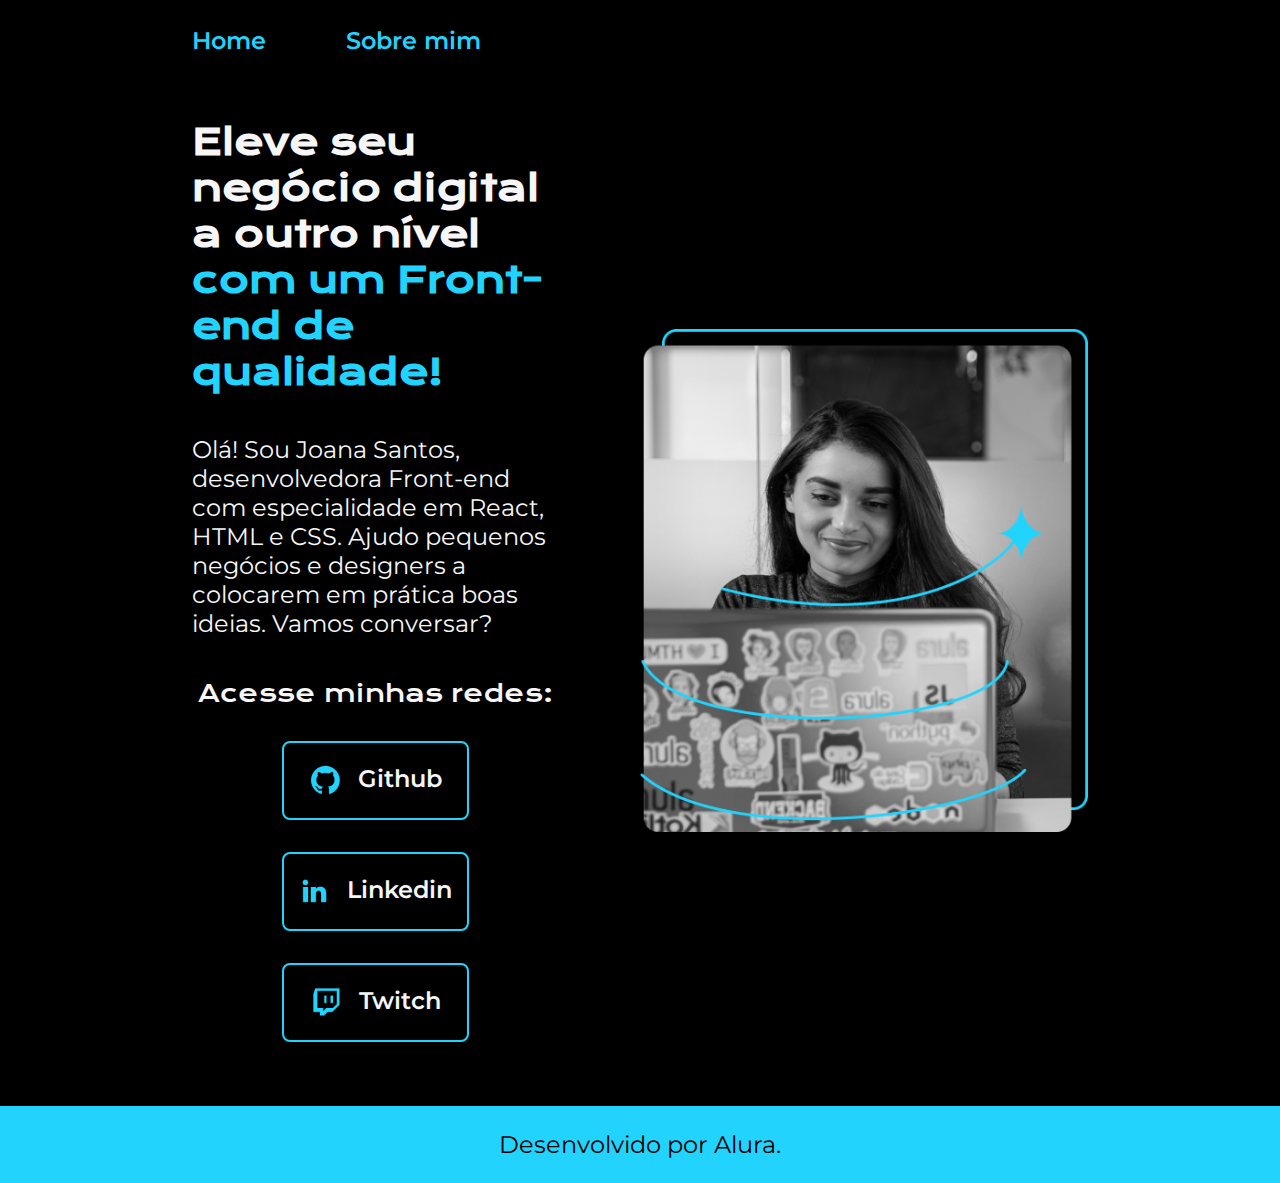
<file: index.html>
<!DOCTYPE html>
<html lang="pt-br">

<head>
    <meta charset="UTF-8">
    <meta http-equiv="X-UA-Compatible" content="IE=edge">
    <meta name="viewport" content="width=device-width, initial-scale=1.0">
    <title>Portifolio</title>
    <link rel="stylesheet" href="./styles/style.css">
</head>

<body>
    <header class="cabecalho">
        <nav class="cabecalho__menu">
            <a class="cabecalho__menu__link" href="index.html">Home</a>
            <a class="cabecalho__menu__link" href="about.html">Sobre mim</a>
        </nav>
    </header>
    <main class="apresentacao">
        <section class="apresentacao__conteudo">
            <h1 class="apresentacao__conteudo__titulo">Eleve seu negócio digital a outro nível<strong 
            class="titulo-destaque"> com um Front-end de qualidade!
            </strong></h1>
            <p class="apresentacao__conteudo__texto">Olá! Sou Joana Santos, desenvolvedora
            Front-end com especialidade em React, HTML e
            CSS. Ajudo pequenos negócios e designers a
            colocarem em prática boas ideias. Vamos
            conversar?</p>
            <div class="apresentacao__links">
                <h2 class="apresentacao__links__subtitulo">Acesse minhas redes:</h2>
                <a class="apresentacao__links__navegacao" href="https://github.com/rafaballerini">
                    <img src="./assets/github.png">
                    Github
                </a>
                <a class="apresentacao__links__navegacao" href="https://linkedin.com/in/rafaellaballerini">
                    <img src="./assets/linkedin.png">
                    Linkedin
                </a>
                <a class="apresentacao__links__navegacao" href="https://twitch.tv/guilimadev">
                    <img src="./assets/twitch.png">
                    Twitch
                </a>
            </div>
        </section>
        <img class="apresentacao__imagem" src="./assets/Imagem.png" alt="Foto da Joana Santos programando">
    </main>
    <footer class="rodape">
        <p>Desenvolvido por Alura.</p>
    </footer>
</body>

</html>
</file>
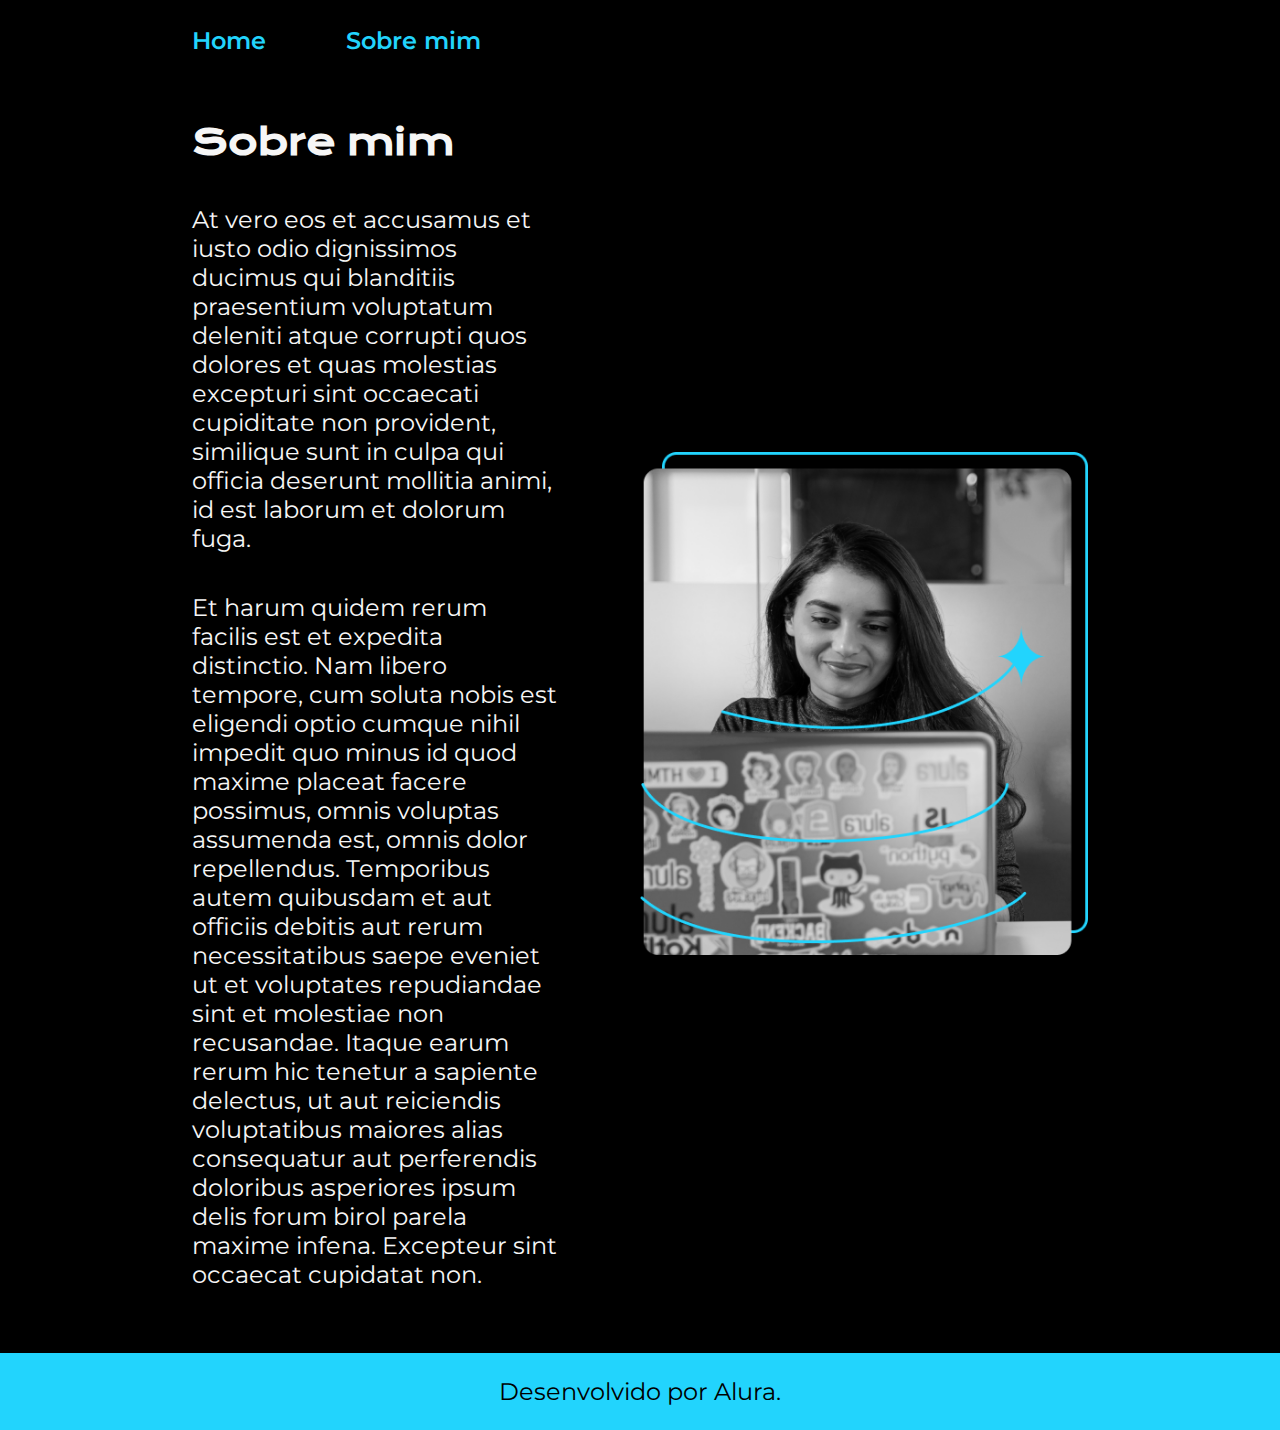
<file: about.html>
<!DOCTYPE html>
<html lang="pt-br">
<head>
    <meta charset="UTF-8">
    <meta http-equiv="X-UA-Compatible" content="IE=edge">
    <meta name="viewport" content="width=device-width, initial-scale=1.0">
    <title>Sobre mim</title>
    <link rel="stylesheet" href="./styles/style.css">
</head>
<body>
    <header class="cabecalho">
        <nav class="cabecalho__menu">
            <a class="cabecalho__menu__link" href="index.html">Home</a>
            <a class="cabecalho__menu__link" href="about.html">Sobre mim</a>
        </nav>
    </header>
    <main class="apresentacao">
        <section class="apresentacao__conteudo">
            <h1 class="apresentacao__conteudo__titulo">Sobre mim</h1>
            <p class="apresentacao__conteudo__texto">At vero eos et accusamus et iusto odio dignissimos ducimus qui blanditiis praesentium voluptatum deleniti atque corrupti quos dolores et quas molestias excepturi sint occaecati cupiditate non provident, similique sunt in culpa qui officia deserunt mollitia animi, id est laborum et dolorum fuga.</p>
            <p class="apresentacao__conteudo__texto">Et harum quidem rerum facilis est et expedita distinctio. Nam libero tempore, cum soluta nobis est eligendi optio cumque nihil impedit quo minus id quod maxime placeat facere possimus, omnis voluptas assumenda est, omnis dolor repellendus. Temporibus autem quibusdam et aut officiis debitis aut rerum necessitatibus saepe eveniet ut et voluptates repudiandae sint et molestiae non recusandae. Itaque earum rerum hic tenetur a sapiente delectus, ut aut reiciendis voluptatibus maiores alias consequatur aut perferendis doloribus asperiores ipsum delis forum birol parela maxime infena. Excepteur sint occaecat cupidatat non.</p>
        </section>
        <img class="apresentacao__imagem" src="./assets/Imagem.png" alt="Foto da Joana Santos programando">
    </main>
    <footer class="rodape">
        <p>Desenvolvido por Alura.</p>
    </footer>
</body>
</html>
</file>
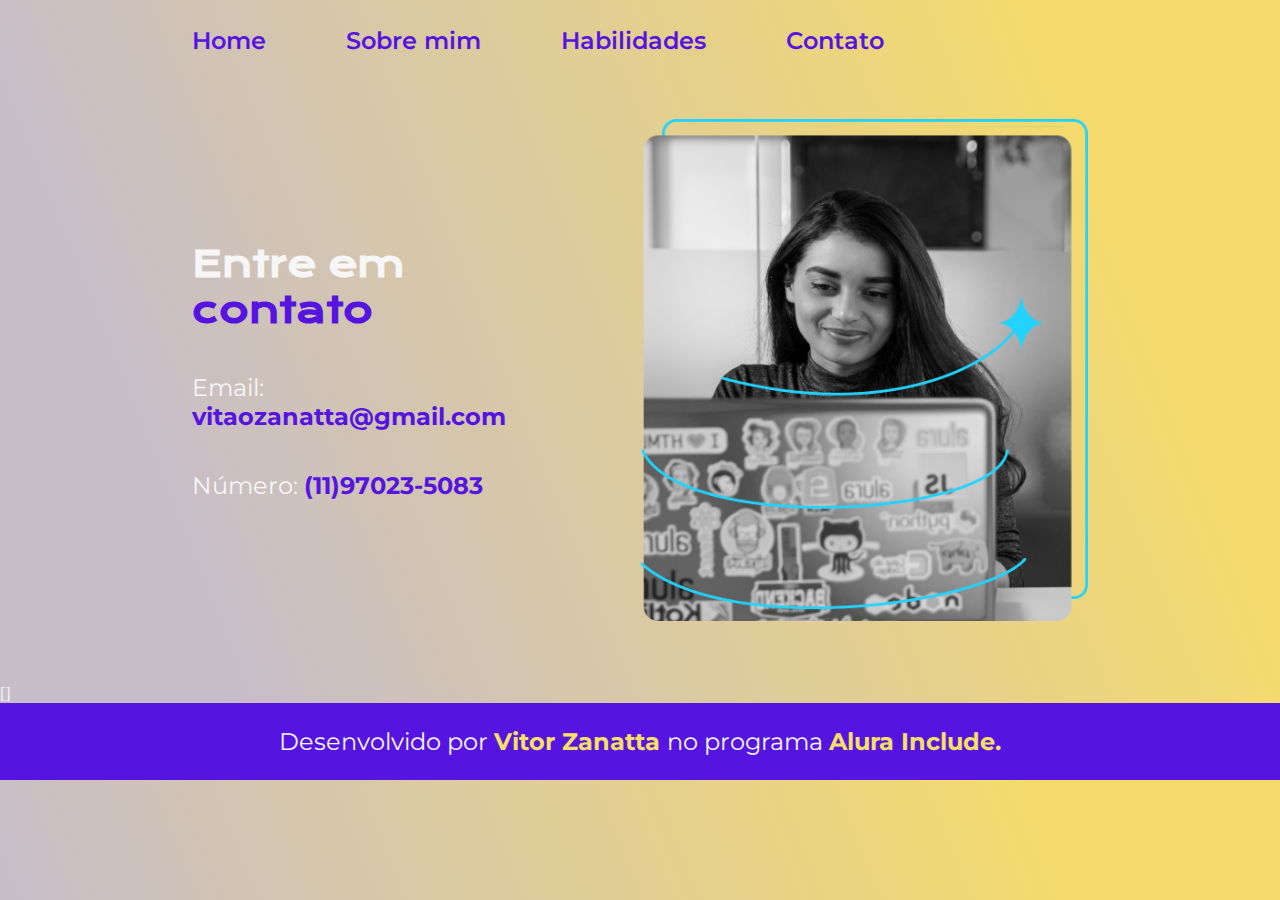
<file: Curriculo-portifolio/contatc.html>
<!DOCTYPE html>
<html lang="pt-br">
<head>
    <meta charset="UTF-8">
    <meta http-equiv="X-UA-Compatible" content="IE=edge">
    <meta name="viewport" content="width=device-width, initial-scale=1.0">
    <title>Contato</title>
    <link rel="stylesheet" href="./styles/style.css">
</head>

<body>
    <header class="cabecalho">
        <nav class="cabecalho__menu">
            <a class="cabecalho__menu__link" href="index.html">Home</a>
            <a class="cabecalho__menu__link" href="about.html">Sobre mim</a>
            <a class="cabecalho__menu__link" href="skills.html">Habilidades</a>
            <a class="cabecalho__menu__link" href="contatc.html">Contato</a>
        </nav>
    </header>
    <main class="apresentacao">
        <section class="apresentacao__conteudo">
            <h1 class="apresentacao__conteudo__titulo">Entre em <strong class="titulo-destaque"> contato</strong> </h1>
            <p class="apresentacao__conteudo__texto">Email: <strong class="titulo-destaque"> vitaozanatta@gmail.com</strong></p>
            <p class="apresentacao__conteudo__texto">Número: <strong class="titulo-destaque"> (11)97023-5083</strong></p>
        </section>
        <img class="apresentacao__imagem" src="./assets/Imagem.png" alt="Foto da Joana Santos programando">
    </main>[]
    <footer class="rodape">
        <p>Desenvolvido por <strong class="titulo-destaque-footer"> Vitor Zanatta </strong> no programa <strong class="titulo-destaque-footer"> Alura Include.</strong></p>
    </footer>
</body>
</html>
</file>
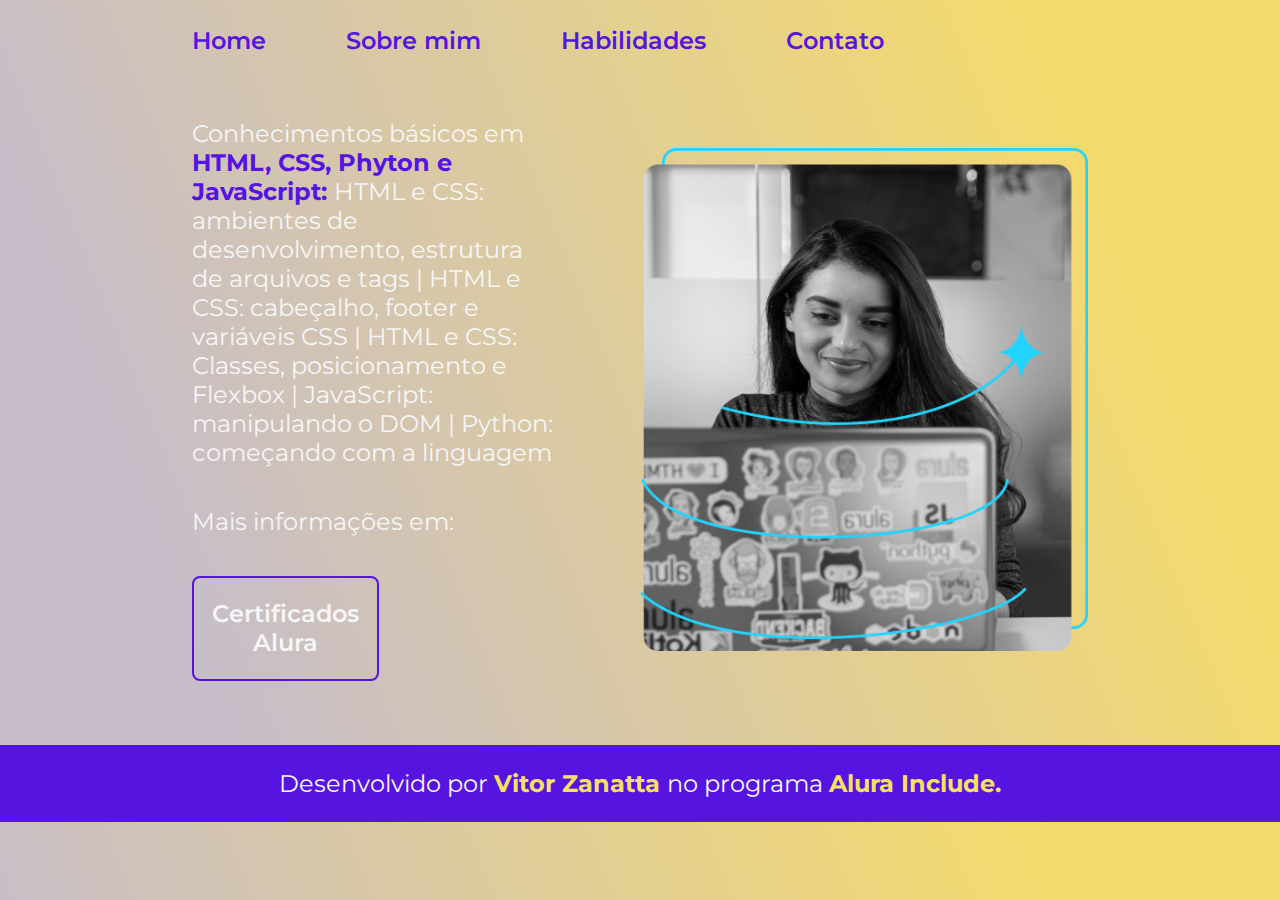
<file: Curriculo-portifolio/skills.html>
<!DOCTYPE html>
<html lang="pt-br">
<head>
    <meta charset="UTF-8">
    <meta http-equiv="X-UA-Compatible" content="IE=edge">
    <meta name="viewport" content="width=device-width, initial-scale=1.0">
    <title>Habilidades</title>
    <link rel="stylesheet" href="./styles/style.css">
</head>

<body>
    <header class="cabecalho">
        <nav class="cabecalho__menu">
            <a class="cabecalho__menu__link" href="index.html">Home</a>
            <a class="cabecalho__menu__link" href="about.html">Sobre mim</a>
            <a class="cabecalho__menu__link" href="skills.html">Habilidades</a>
            <a class="cabecalho__menu__link" href="contatc.html">Contato</a>
        </nav>
    </header>
    <main class="apresentacao">
        <section class="apresentacao__conteudo">
            <p class="apresentacao__conteudo__texto"> Conhecimentos básicos em <strong class="titulo-destaque"> HTML, CSS, Phyton e JavaScript: </strong>HTML e CSS: ambientes de desenvolvimento, estrutura de arquivos e tags |
            HTML e CSS: cabeçalho, footer e variáveis CSS | HTML e CSS: Classes, posicionamento e Flexbox | JavaScript: manipulando o DOM | Python: começando com a linguagem
            </p>

                <p class="apresentacao__conteudo__texto">Mais informações em:</p>
                <a class="apresentacao__links__navegacao" href="https://cursos.alura.com.br/user/vitorzanatta/fullCertificate/be67f7f85ebc09ad0f4455b28e6389c7">
                    Certificados Alura
                </a>
        </section>
        <img class="apresentacao__imagem" src="./assets/Imagem.png" alt="Foto da Joana Santos programando">
    </main>
    <footer class="rodape">
        <p>Desenvolvido por <strong class="titulo-destaque-footer"> Vitor Zanatta </strong> no programa <strong class="titulo-destaque-footer"> Alura Include.</strong></p>
    </footer>
</body>

</html>
</file>
<file: styles/style.css>
@import url('https://fonts.googleapis.com/css2?family=Krona+One&display=swap');
@import url('https://fonts.googleapis.com/css2?family=Montserrat:wght@400;600&display=swap');

:root {
    --cor-primaria: #000000;
    --cor-secundaria: #f6f6f6;
    --cor-terciaria: #22d4fd;
    --cor-hover: #272727;

    --fonte-primaria: 'Krona One', sans-serif;
    --fonte-secundaria: 'Montserrat', sans-serif;
}

* {
    margin: 0;
    padding: 0;
}

body {
    box-sizing: border-box;
    background-color: var(--cor-primaria);
    color: var(--cor-secundaria);
}

.cabecalho {
    padding: 2% 0% 0% 15%;
}

.cabecalho__menu{
    display: flex;
    gap: 80px;
}

.cabecalho__menu__link {
    font-family: var(--fonte-secundaria);
    font-size: 1.5rem;
    font-weight: 600;
    color: var(--cor-terciaria);
    text-decoration: none;
}

.titulo-destaque {
    color: var(--cor-terciaria);
}

.apresentacao {
    padding: 5% 15%;
    display: flex;
    align-items: center;
    justify-content: space-between;
    gap: 82px;
}

.apresentacao__conteudo {
    width: 50%;
    display: flex;
    flex-direction: column;
    gap: 40px;
}

.apresentacao__conteudo__titulo {
    /*16 pixels = 1 rem*/
    font-size: 2.25rem;
    font-family: var(--fonte-primaria);
}

.apresentacao__conteudo__texto {
    font-size: 1.5rem;
    font-family: var(--fonte-secundaria);
}

.apresentacao__links {
    display: flex;
    flex-direction: column;
    justify-content: space-between;
    align-items: center;
    gap: 32px;
}

.apresentacao__links__navegacao {
    /* background-color: var(--cor-terciaria); */
    display: flex;
    justify-content: center;
    gap: 16px;
    border: 2px solid var(--cor-terciaria);
    width: 50%;
    text-align: center;
    border-radius: 8px;
    font-size: 1.5rem;
    font-weight: 600;
    padding: 21.5px 0;
    text-decoration: none;
    color: var(--cor-secundaria);
    font-family: var(--fonte-secundaria);
}

.apresentacao__links__subtitulo {
    font-family: var(--fonte-primaria);
    font-weight: 400;
    font-size: 1.5rem;
}

.apresentacao__links__link:hover {
    background-color: var(--cor-hover);
}

.apresentacao__imagem {
    width: 50%;
}

.rodape {
    padding: 24px;
    color: var(--cor-primaria);
    background-color: var(--cor-terciaria);
    text-align: center;
    font-family: var(--fonte-secundaria);
    font-size: 1.5rem;
    font-weight: 400;
}

@media (max-width: 1200px) {
    .cabecalho {
        padding: 10%;
    }

    .cabecalho__menu {
        justify-content: center;
    }

    .apresentacao {
        flex-direction: column-reverse;
        padding: 5%;
    }

    .apresentacao__conteudo {
        width: auto;
    }
    
}
</file>
<file: Curriculo-portifolio/styles/style.css>
@import url('https://fonts.googleapis.com/css2?family=Krona+One&family=Montserrat:wght@400;600&display=swap');

:root {
    --cor-primaria: #000000;
    --cor-secundaria: #F6F6F6;
    --cor-terciaria: #5614E0;
    --cor-hover: #e7da9d;
    --cor-footer: #f7e063;

    --fonte-primaria: 'Krona One', sans-serif;
    --fonte-secundaria: 'Montserrat', sans-serif;
}
*{
    margin: 0;
    padding: 0;
}

body{
    box-sizing: border-box;
    background: linear-gradient(68.15deg, #C7BDC9 16.62%, #f5db6b 85.61%);
    color: var(--cor-secundaria);
}
.cabecalho{
    padding: 2% 0% 0% 15%;
}
.cabecalho__menu{
    display: flex;
    gap: 80px;
}
.cabecalho__menu__link{
    font-family: var(--fonte-secundaria);
    font-size: 1.5rem;
    font-weight: 600;
    color: var(--cor-terciaria);
    text-decoration: none;
}
.apresentacao{
    padding: 5% 15%;
    display: flex;
    align-items: center;
    justify-content: space-between;
    gap: 82px;
}
.apresentacao__conteudo{
    width: 50%;
    display: flex;
    flex-direction: column;
    gap: 40px;
}

.apresentacao__conteudo__titulo{
    font-size: 2.25rem;
    font-family: var(--fonte-primaria);
}
.titulo-destaque{
    color: var(--cor-terciaria);
}

.titulo-destaque-footer{
    color: var(--cor-footer);
}
.apresentacao__conteudo__texto{
    font-size: 1.5rem;
    font-family: var(--fonte-secundaria);
}

.apresentacao__links{
    display: flex;
    flex-direction: column;
    justify-content: space-between;
    align-items: center;
    gap: 32px;
}
.apresentacao__links__subtitulo{
    font-family: var(--fonte-primaria);
    font-weight: 400;
    font-size: 1.5rem;
}
.apresentacao__links__navegacao{
    display: flex;
    justify-content: center;
    gap: 16px;
    border: 2px solid var(--cor-terciaria);
    width: 50%;
    text-align: center;
    border-radius: 8px;
    font-size: 1.5rem;
    font-weight: 600;
    padding: 21.5px 0;
    text-decoration: none;
    color: var(--cor-secundaria);
    font-family: var(--fonte-secundaria);
}
.apresentacao__links__navegacao:hover{
    background-color: var(--cor-hover);
}
.apresentacao__imagem{
    width: 50%;
}
.rodape{
    display: flex;
    flex-direction: row-reverse;
    justify-content: center;
    gap: 180px;
    color: var(--cor-secundaria);
    background-color: var(--cor-terciaria);
    padding: 24px;
    text-align: center;
    font-family: var(--fonte-secundaria);
    font-size: 1.5rem;
    font-weight: 400;
}

@media (max-width: 1200px) {
    .cabecalho{
         padding: 10%;  
    }
    .cabecalho__menu{
        justify-content: center;
    }
    .apresentacao{
        flex-direction: column-reverse;
        padding: 5%;
    }
    .apresentacao__conteudo{
        width: auto;
    }
}

@media (max-width: 600px) {
    .cabecalho{
        padding: 10%;  
   }
   .cabecalho__menu{
       justify-content: center;
   }
   .apresentacao{
       flex-direction: column-reverse;
       padding: 5%;
   }
   .apresentacao__conteudo{
       width: auto;
   }
   .cabecalho__menu{
    display: flex;
    gap: 20px;
}
}
</file>
